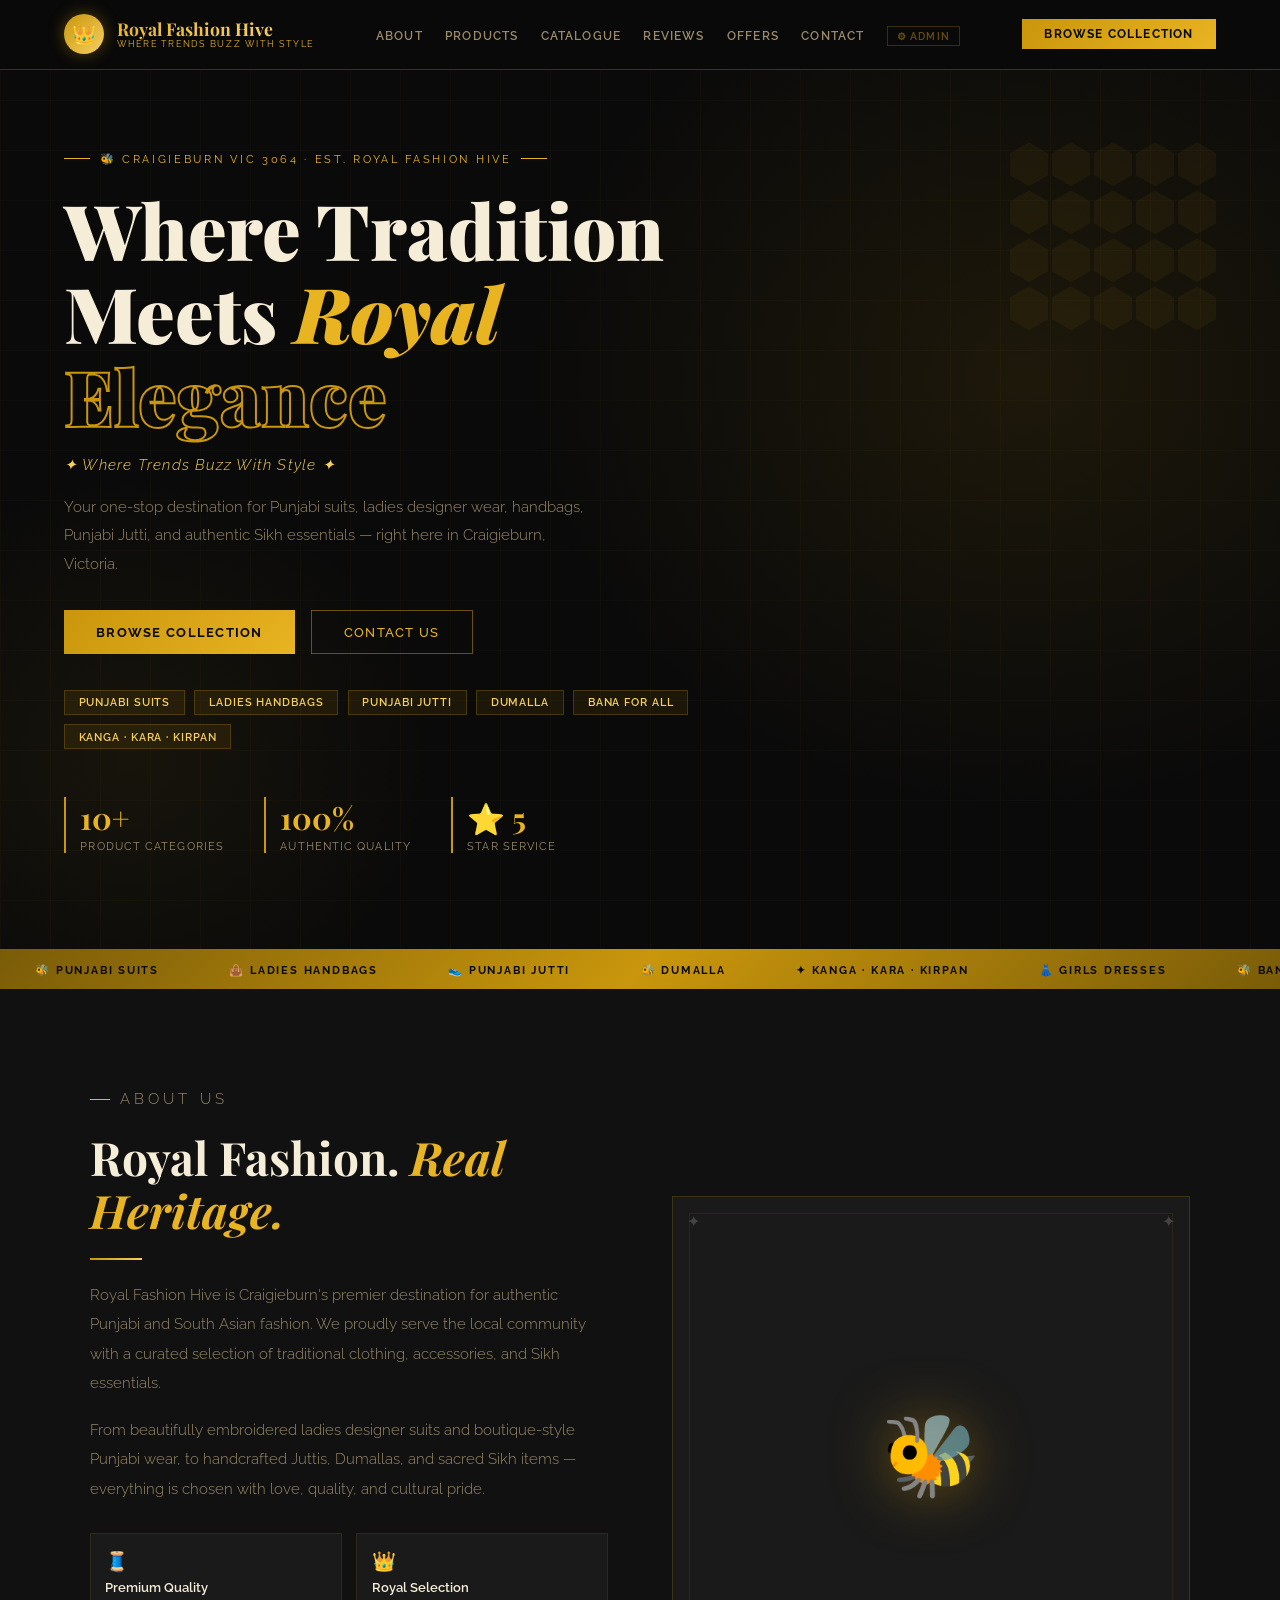
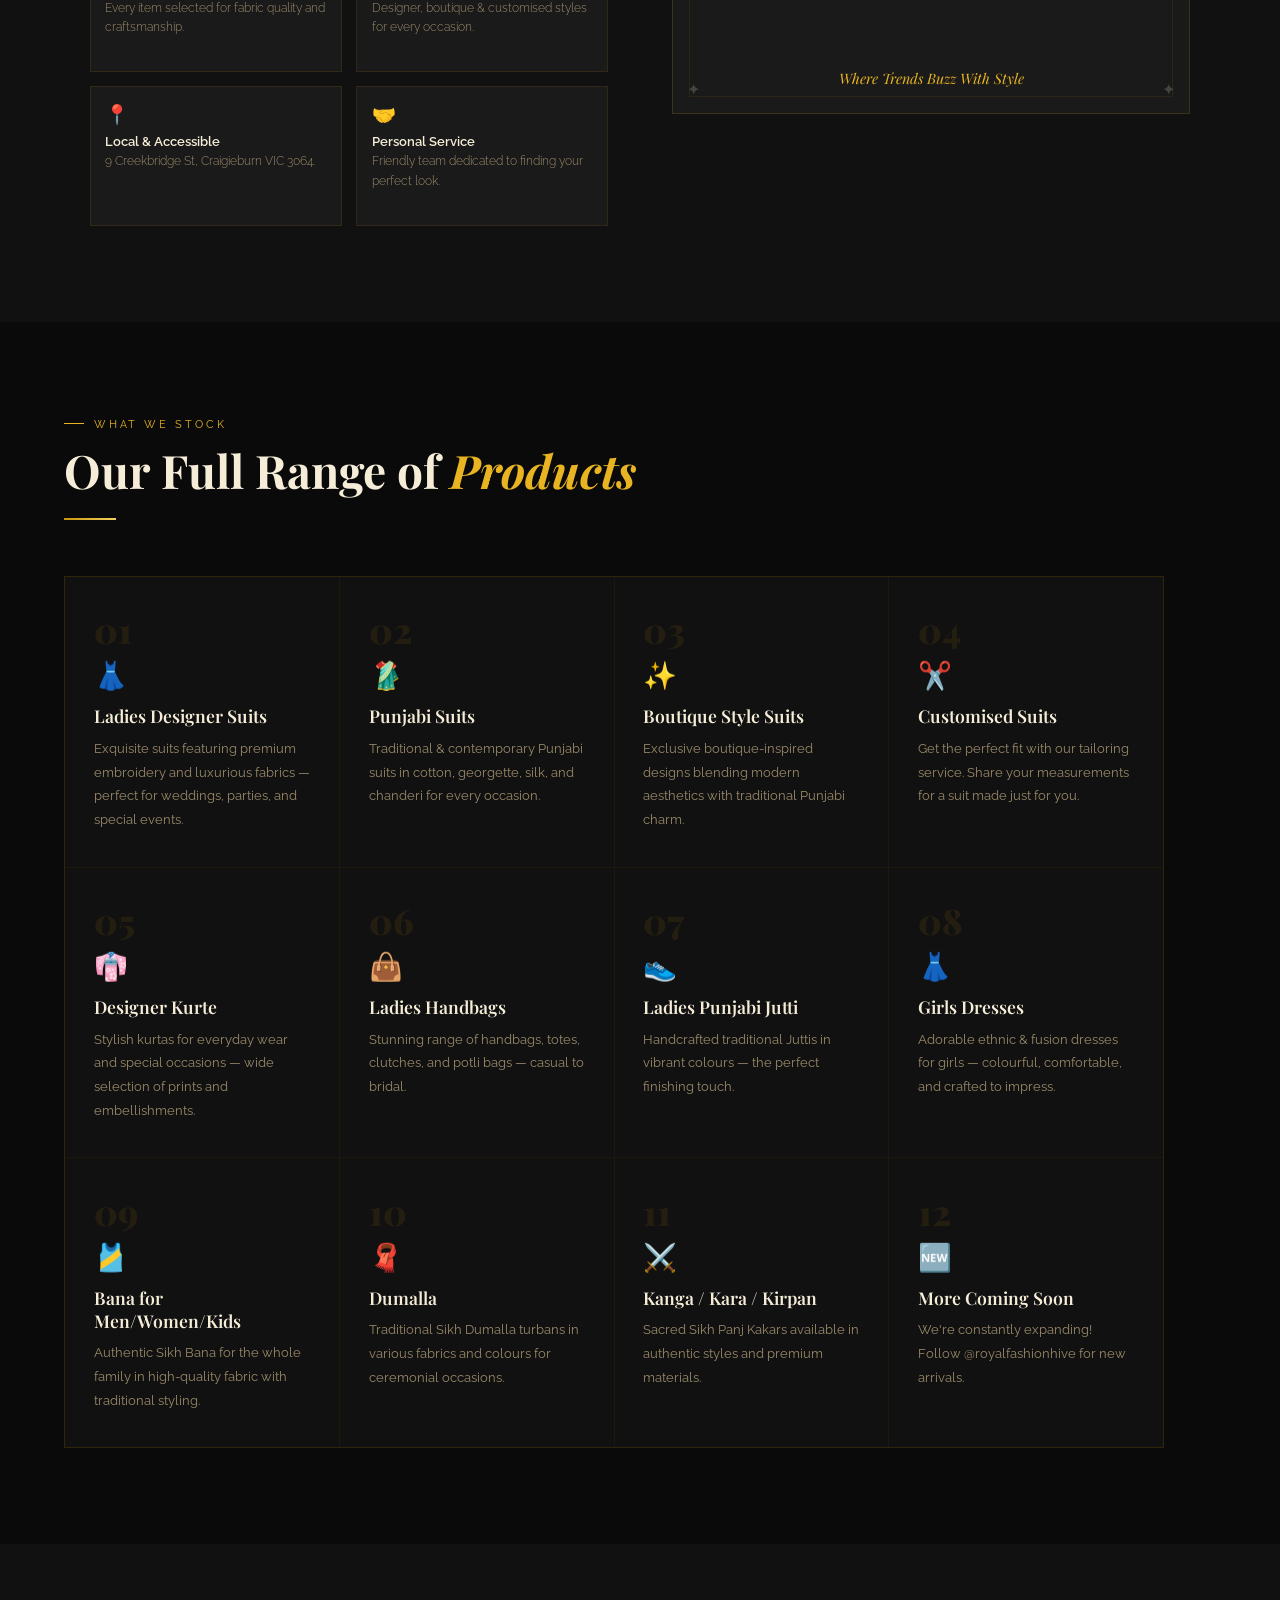
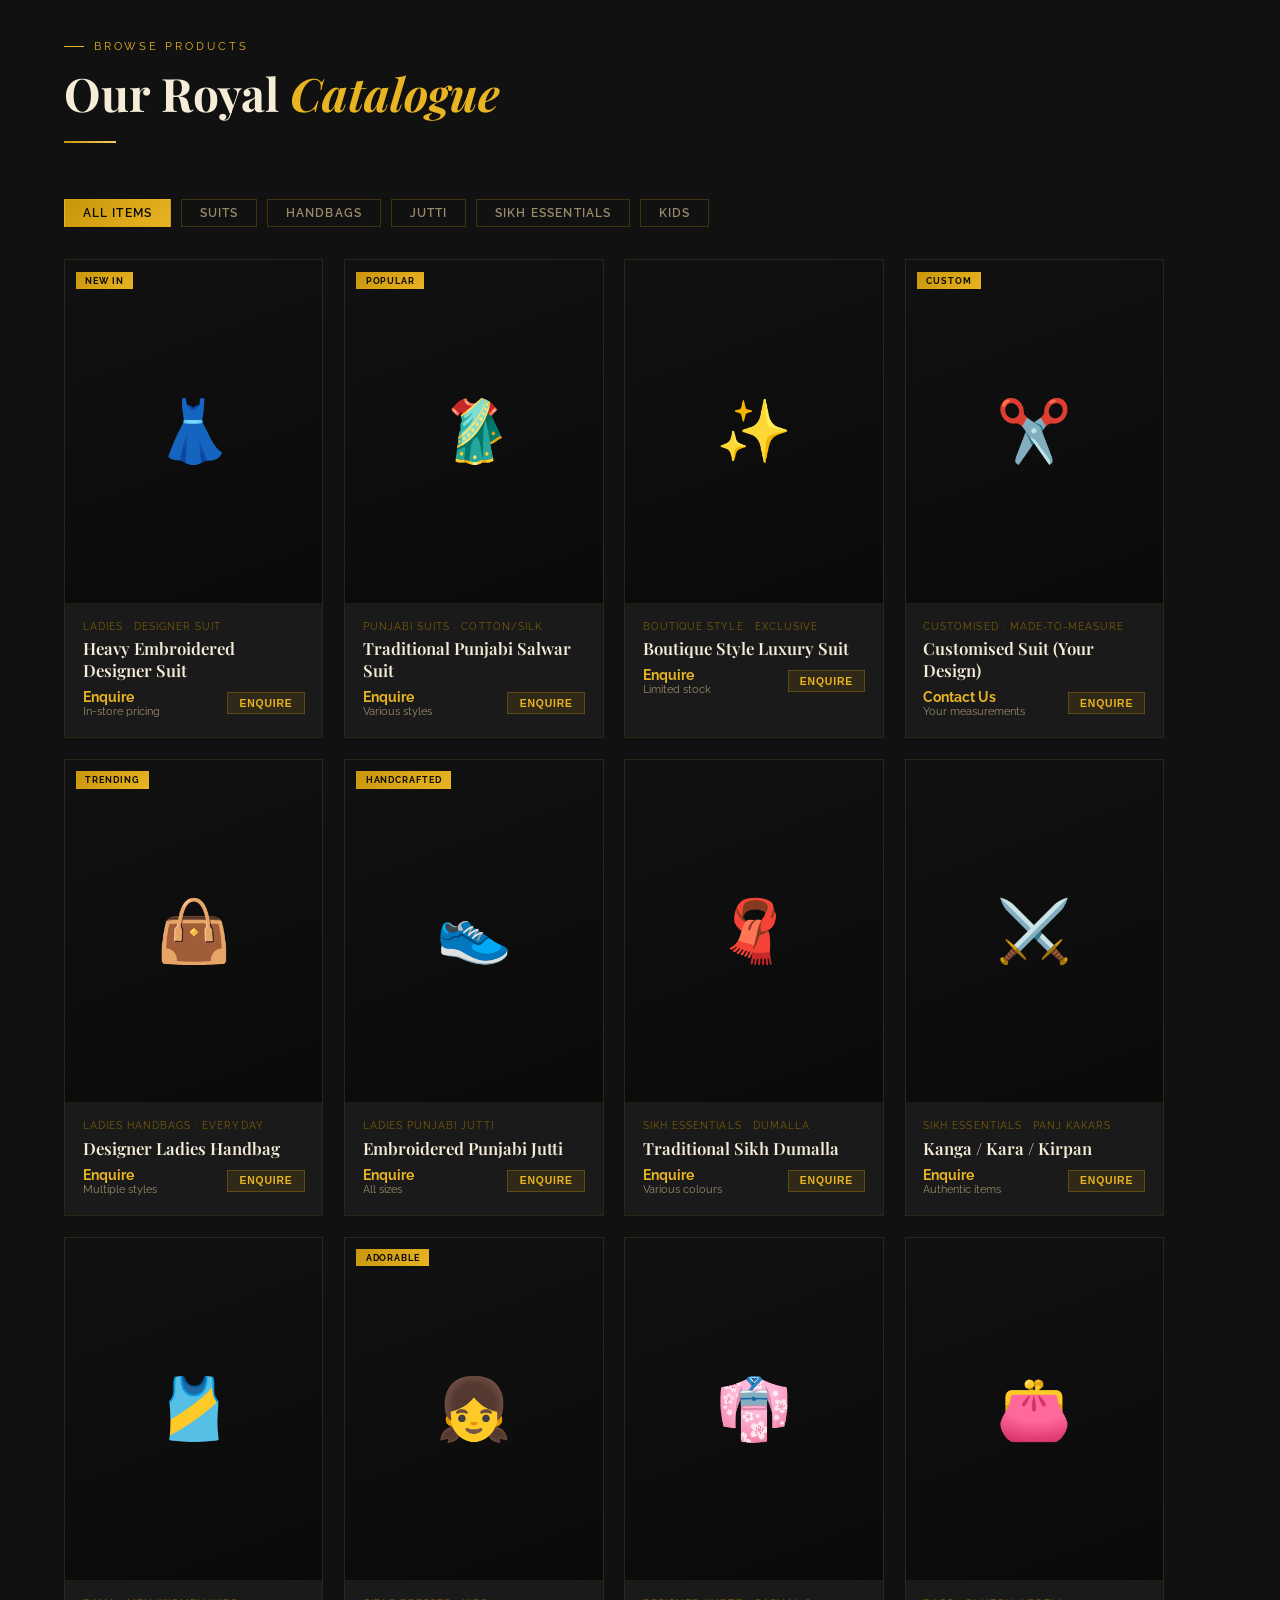
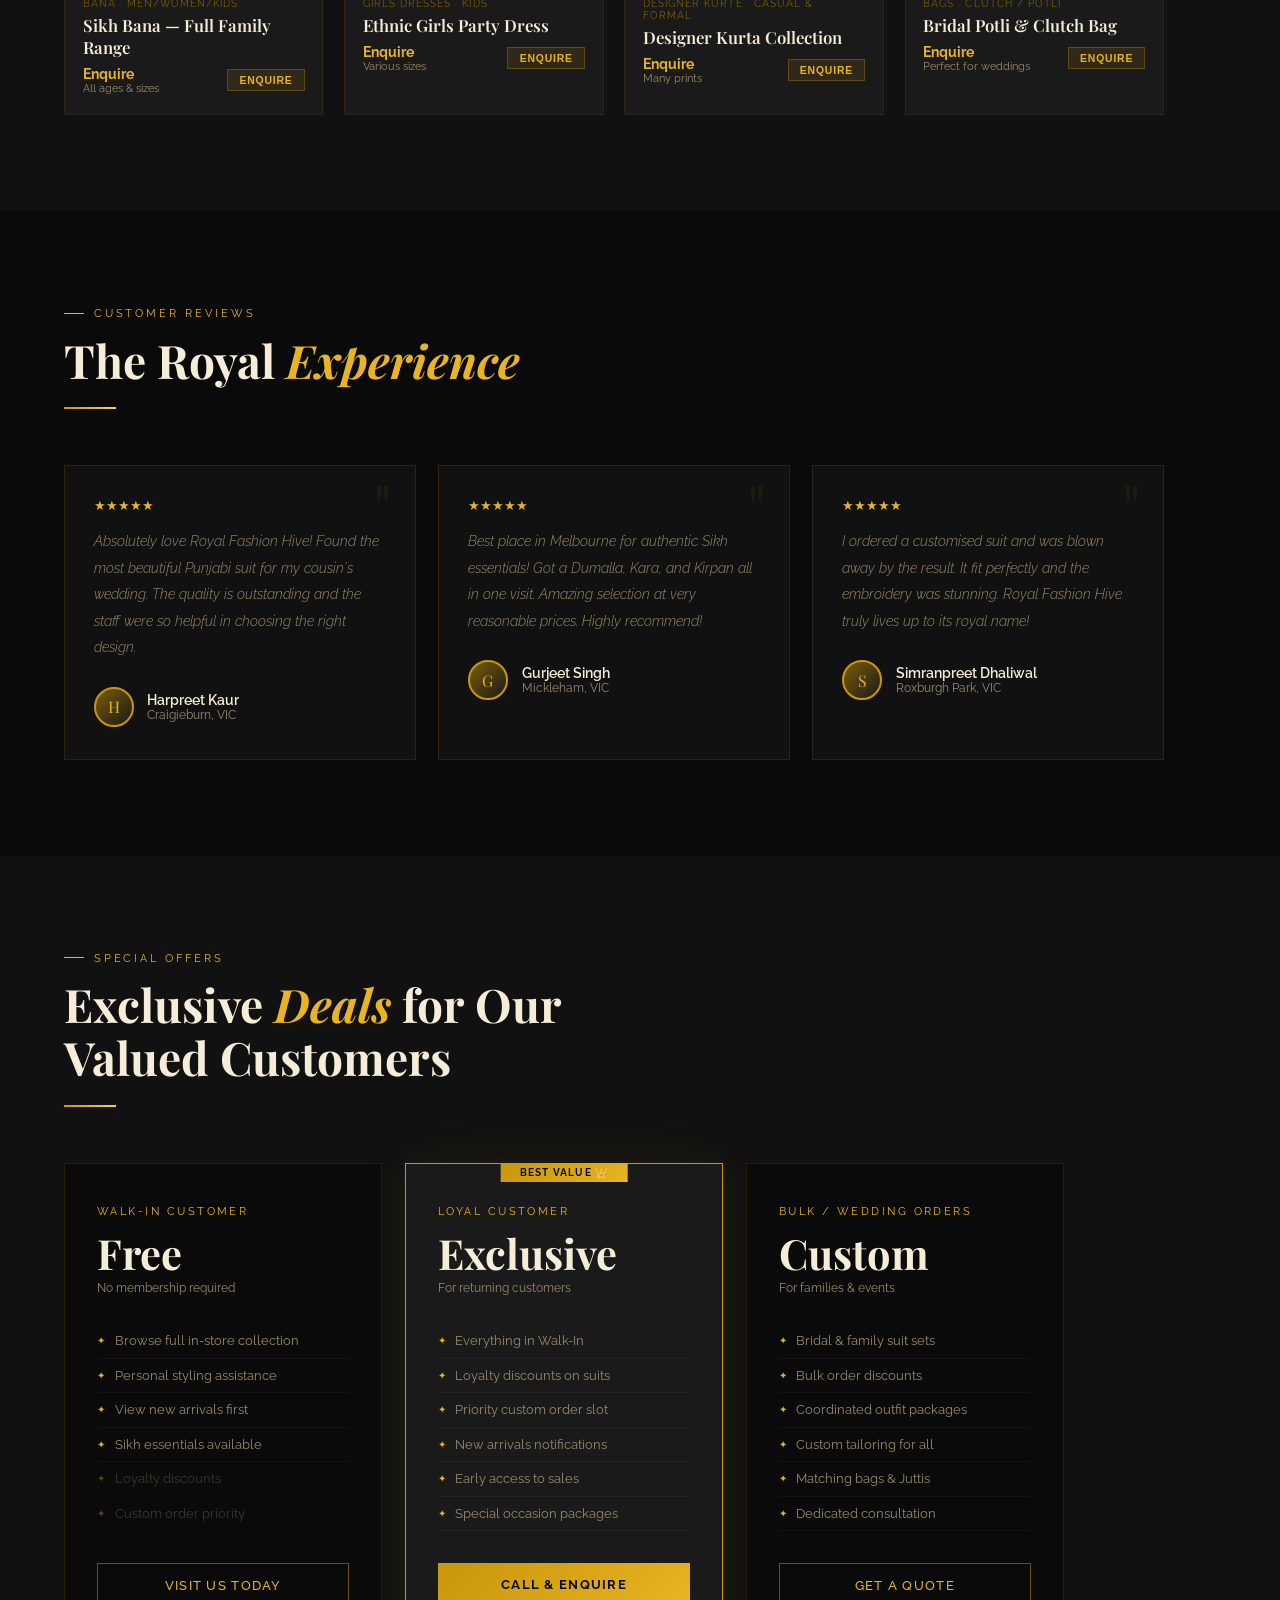
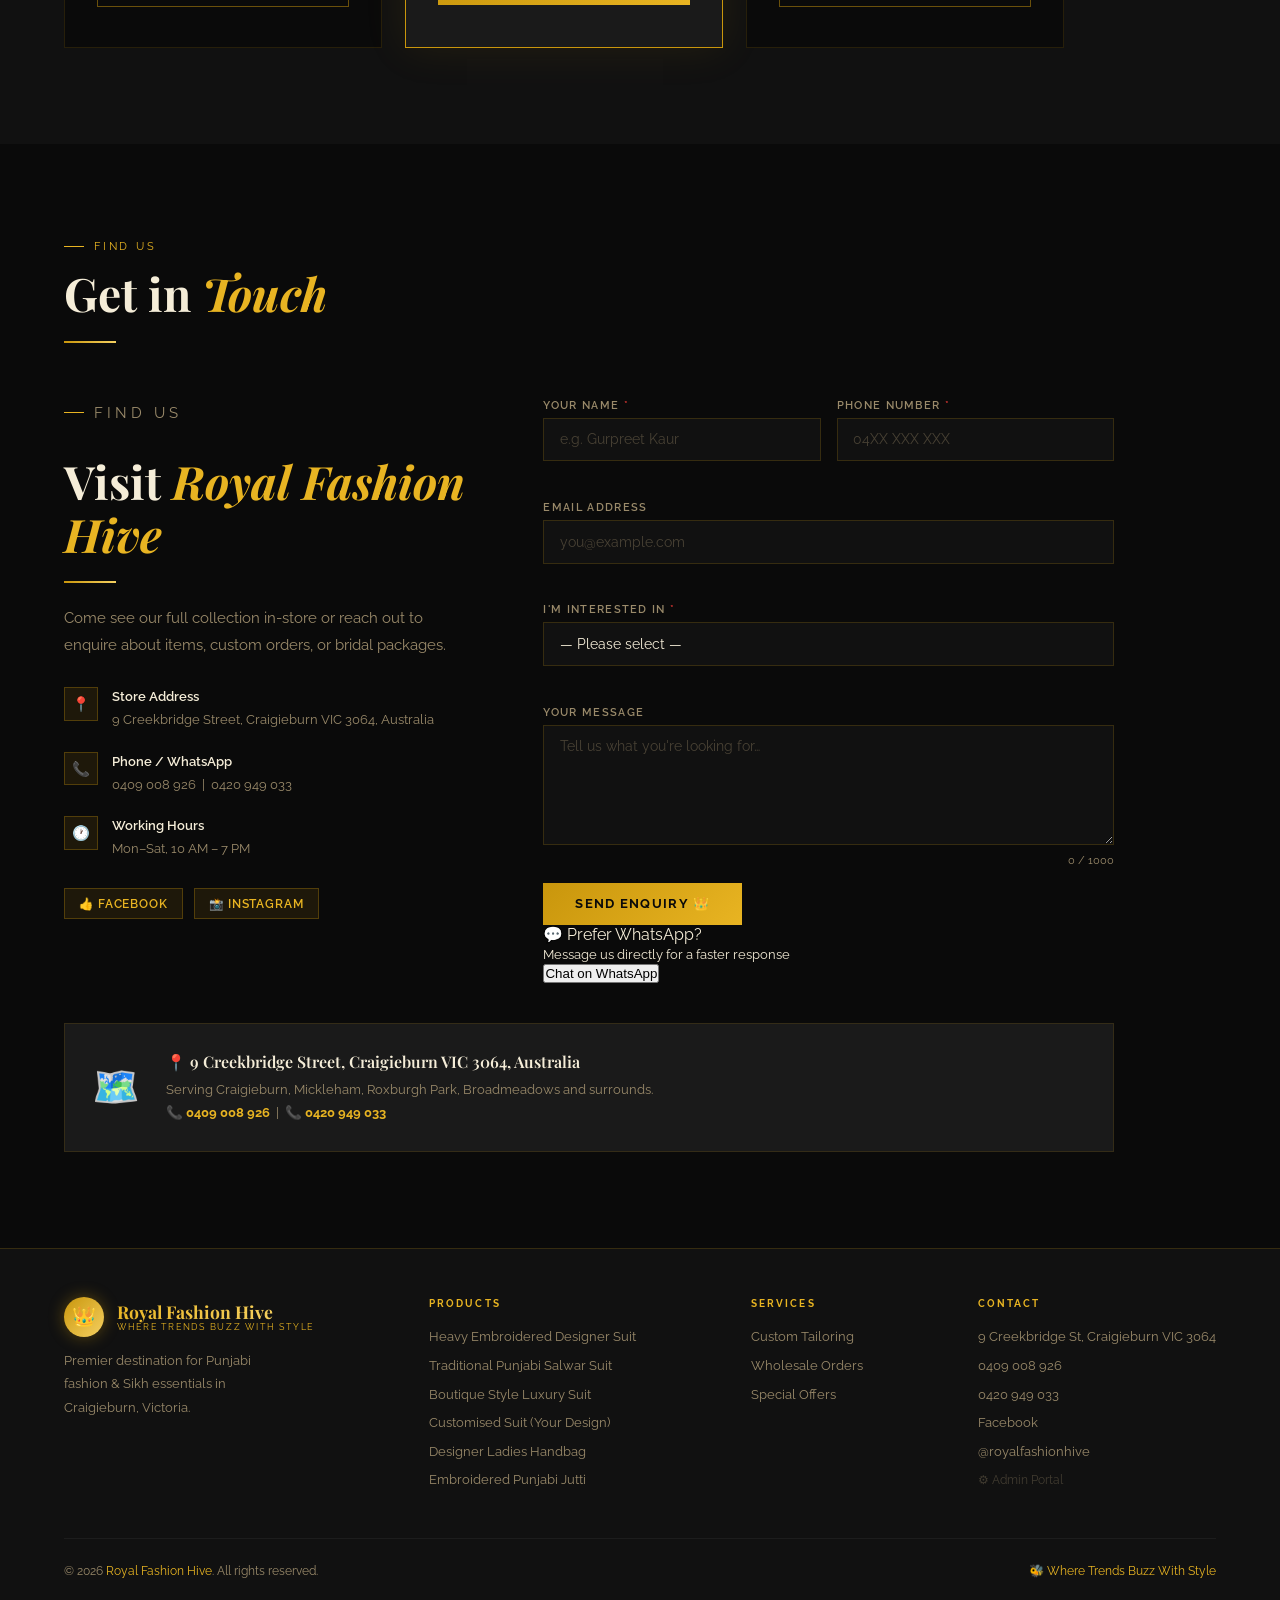
<file: index.html>
<!DOCTYPE html>
<html lang="en">
<head>
  <meta charset="UTF-8"/>
  <meta name="viewport" content="width=device-width, initial-scale=1.0"/>
  <meta name="description" content="Royal Fashion Hive — Punjabi suits, ladies designer wear, handbags, Punjabi Jutti and Sikh essentials in Craigieburn VIC."/>
  <title>Royal Fashion Hive — Where Trends Buzz With Style</title>
  <link href="https://fonts.googleapis.com/css2?family=Playfair+Display:ital,wght@0,400;0,600;0,700;0,900;1,400;1,700&family=Raleway:wght@300;400;500;600;700&display=swap" rel="stylesheet"/>
  <link rel="stylesheet" href="assets/css/style.css"/>
</head>
<body>

<nav id="site-nav"></nav>

<section id="hero">
  <div class="hero-bg"></div>
  <div class="hero-lines"></div>
  <div class="hero-hex">
    <div class="hex"></div><div class="hex"></div><div class="hex"></div><div class="hex"></div><div class="hex"></div>
    <div class="hex"></div><div class="hex"></div><div class="hex"></div><div class="hex"></div><div class="hex"></div>
    <div class="hex"></div><div class="hex"></div><div class="hex"></div><div class="hex"></div><div class="hex"></div>
    <div class="hex"></div><div class="hex"></div><div class="hex"></div><div class="hex"></div><div class="hex"></div>
  </div>
  <div id="hero-content"></div>
</section>

<div class="marquee-strip"><div class="marquee-track" id="marquee-track"></div></div>

<section id="about"><div id="about-content"></div></section>

<section id="services">
  <div class="section-header reveal">
    <p class="section-label">What We Stock</p>
    <h2>Our Full Range of <em>Products</em></h2>
    <div class="divider"></div>
  </div>
  <div id="services-grid"></div>
</section>

<section id="catalogue">
  <div class="section-header reveal">
    <p class="section-label">Browse Products</p>
    <h2>Our Royal <em>Catalogue</em></h2>
    <div class="divider"></div>
  </div>
  <div id="catalogue-filters"></div>
  <div id="catalogue-grid"></div>
</section>

<section id="testimonials">
  <div class="section-header reveal">
    <p class="section-label">Customer Reviews</p>
    <h2>The Royal <em>Experience</em></h2>
    <div class="divider"></div>
  </div>
  <div id="testimonials-grid"></div>
</section>

<section id="pricing">
  <div class="section-header reveal">
    <p class="section-label">Special Offers</p>
    <h2>Exclusive <em>Deals</em> for Our Valued Customers</h2>
    <div class="divider"></div>
  </div>
  <div id="pricing-grid"></div>
</section>

<section id="contact">
  <div class="section-header reveal">
    <p class="section-label">Find Us</p>
    <h2>Get in <em>Touch</em></h2>
    <div class="divider"></div>
  </div>
  <div id="contact-content"></div>
</section>

<footer><div id="footer-content"></div></footer>

<!-- WhatsApp Slider — rendered by main.js -->
<div id="whatsapp-slider"></div>

<script src="assets/js/config.js"></script>
<script src="assets/js/main.js"></script>
</body>
</html>
</file>
<file: assets/css/style.css>
/* =========================================================
   Royal Fashion Hive — Main Site Styles v3.0
   ========================================================= */
:root{--gold:#c9960c;--gold2:#e8b422;--gold3:#f5d060;--bg:#0a0a0a;--bg2:#111111;--bg3:#1a1a1a;--cream:#f5edd8;--muted:#9a8a6a;--gold-dim:#7a5c08;}
*,*::before,*::after{margin:0;padding:0;box-sizing:border-box;}
html{scroll-behavior:smooth;}
body{font-family:'Raleway',sans-serif;background:var(--bg);color:var(--cream);overflow-x:hidden;}

/* ══════════ NAV ══════════ */
#site-nav{position:fixed;top:0;left:0;width:100%;z-index:300;display:flex;align-items:center;justify-content:space-between;flex-wrap:wrap;padding:.9rem 5%;background:rgba(10,10,10,.97);backdrop-filter:blur(20px);border-bottom:1px solid rgba(201,150,12,.3);animation:fadeDown .8s ease both;}
.nav-logo{display:flex;align-items:center;gap:.8rem;}
.nav-logo-img{width:42px;height:42px;border-radius:50%;object-fit:cover;box-shadow:0 0 16px rgba(201,150,12,.4);}
.logo-crown{width:40px;height:40px;flex-shrink:0;background:linear-gradient(135deg,var(--gold),var(--gold3));border-radius:50%;display:flex;align-items:center;justify-content:center;font-size:1.2rem;box-shadow:0 0 16px rgba(201,150,12,.4);}
.logo-text{font-family:'Playfair Display',serif;font-size:1.1rem;font-weight:700;line-height:1.15;}
.logo-text span{display:block;font-size:.55rem;font-weight:400;letter-spacing:.2em;text-transform:uppercase;color:var(--gold2);font-family:'Raleway',sans-serif;}
.logo-text strong{background:linear-gradient(135deg,var(--gold2),var(--gold3));-webkit-background-clip:text;-webkit-text-fill-color:transparent;}
.nav-links{display:flex;gap:1.4rem;list-style:none;align-items:center;}
.nav-links a{font-size:.72rem;font-weight:600;letter-spacing:.1em;text-transform:uppercase;color:var(--muted);text-decoration:none;transition:color .25s;}
.nav-links a:hover{color:var(--gold2);}
/* Admin link in nav — subtle but visible */
.nav-admin-link{color:rgba(201,150,12,.5) !important;font-size:.65rem !important;border:1px solid rgba(201,150,12,.25);padding:.2rem .6rem;transition:all .25s !important;}
.nav-admin-link:hover{color:var(--gold2) !important;border-color:rgba(201,150,12,.6) !important;background:rgba(201,150,12,.07);}
.nav-cta{background:linear-gradient(135deg,var(--gold),var(--gold2));color:var(--bg);border:none;padding:.5rem 1.4rem;font-family:'Raleway',sans-serif;font-size:.74rem;font-weight:700;letter-spacing:.1em;text-transform:uppercase;cursor:pointer;transition:opacity .25s,transform .2s;}
.nav-cta:hover{opacity:.85;transform:translateY(-1px);}
.hamburger{display:none;background:none;border:none;color:var(--cream);font-size:1.5rem;cursor:pointer;padding:.2rem;}

/* ══════════ HERO ══════════ */
#hero{min-height:100vh;display:flex;align-items:center;position:relative;overflow:hidden;padding:9rem 5% 6rem;}
.hero-bg{position:absolute;inset:0;z-index:0;background:radial-gradient(ellipse 60% 70% at 80% 40%,rgba(201,150,12,.1) 0%,transparent 65%),radial-gradient(ellipse 40% 50% at 10% 80%,rgba(232,180,34,.06) 0%,transparent 60%);}
.hero-lines{position:absolute;inset:0;z-index:0;opacity:.03;background-image:linear-gradient(var(--gold) 1px,transparent 1px),linear-gradient(90deg,var(--gold) 1px,transparent 1px);background-size:50px 50px;}
.hero-hex{position:absolute;right:5%;top:15%;z-index:0;display:grid;grid-template-columns:repeat(5,38px);gap:4px;opacity:.06;}
.hex{width:38px;height:44px;background:var(--gold);clip-path:polygon(50% 0%,100% 25%,100% 75%,50% 100%,0% 75%,0% 25%);}
#hero-content{position:relative;z-index:1;max-width:720px;}
.hero-eyebrow{display:inline-flex;align-items:center;gap:.6rem;font-size:.7rem;letter-spacing:.24em;text-transform:uppercase;color:var(--gold2);margin-bottom:1.4rem;animation:fadeUp .9s .2s ease both;}
.hero-eyebrow::before,.hero-eyebrow::after{content:'';display:inline-block;width:26px;height:1px;background:var(--gold2);}
h1{font-family:'Playfair Display',serif;font-size:clamp(2.6rem,6vw,5.2rem);font-weight:900;line-height:1.08;color:var(--cream);animation:fadeUp .9s .35s ease both;}
h1 .gold{color:var(--gold2);font-style:italic;}
h1 .outline{-webkit-text-stroke:2px var(--gold);color:transparent;}
.hero-tagline{margin-top:1.2rem;font-size:.95rem;font-weight:300;font-style:italic;color:var(--gold3);letter-spacing:.08em;animation:fadeUp .9s .45s ease both;}
.hero-sub{margin-top:1.2rem;font-size:.96rem;font-weight:300;line-height:1.85;color:var(--muted);max-width:520px;animation:fadeUp .9s .55s ease both;}
.hero-actions{margin-top:2rem;display:flex;gap:1rem;flex-wrap:wrap;animation:fadeUp .9s .7s ease both;}
.btn-gold{background:linear-gradient(135deg,var(--gold),var(--gold2));color:var(--bg);border:none;padding:.85rem 2rem;font-family:'Raleway',sans-serif;font-size:.8rem;font-weight:700;letter-spacing:.1em;text-transform:uppercase;cursor:pointer;transition:opacity .25s,transform .2s;}
.btn-gold:hover{opacity:.85;transform:translateY(-2px);}
.btn-gold:disabled{opacity:.5;cursor:not-allowed;transform:none;}
.btn-outline{background:transparent;color:var(--gold2);border:1px solid rgba(201,150,12,.5);padding:.85rem 2rem;font-family:'Raleway',sans-serif;font-size:.8rem;font-weight:500;letter-spacing:.1em;text-transform:uppercase;cursor:pointer;transition:all .25s;}
.btn-outline:hover{border-color:var(--gold2);background:rgba(201,150,12,.08);transform:translateY(-2px);}
.hero-products{margin-top:2.2rem;display:flex;gap:.6rem;flex-wrap:wrap;animation:fadeUp .9s .85s ease both;}
.prod-tag{background:rgba(201,150,12,.1);border:1px solid rgba(201,150,12,.25);color:var(--gold3);font-size:.7rem;font-weight:600;letter-spacing:.08em;padding:.28rem .85rem;text-transform:uppercase;}
.hero-stats{margin-top:3rem;display:flex;gap:2.5rem;flex-wrap:wrap;animation:fadeUp .9s 1s ease both;}
.stat{border-left:2px solid var(--gold);padding-left:.9rem;}
.stat-num{font-family:'Playfair Display',serif;font-size:1.9rem;font-weight:700;color:var(--gold2);}
.stat-label{font-size:.68rem;letter-spacing:.1em;text-transform:uppercase;color:var(--muted);margin-top:.1rem;}

/* ══════════ MARQUEE ══════════ */
.marquee-strip{background:linear-gradient(135deg,#7a5c08,var(--gold),#7a5c08);padding:.65rem 0;overflow:hidden;white-space:nowrap;}
.marquee-track{display:inline-flex;animation:marquee 22s linear infinite;}
.marquee-item{font-size:.7rem;font-weight:700;letter-spacing:.16em;text-transform:uppercase;color:var(--bg);padding:0 2.2rem;display:inline-flex;align-items:center;}

/* ══════════ SECTIONS ══════════ */
section{padding:6rem 5%;}
#about{background:var(--bg2);}#services{background:var(--bg);}#catalogue{background:var(--bg2);}
#testimonials{background:var(--bg);}#pricing{background:var(--bg2);}#contact{background:var(--bg);}
.section-label{font-size:.66rem;letter-spacing:.28em;text-transform:uppercase;color:var(--gold2);margin-bottom:.9rem;display:flex;align-items:center;gap:.6rem;}
.section-label::before{content:'';display:inline-block;width:20px;height:1px;background:var(--gold2);}
h2{font-family:'Playfair Display',serif;font-size:clamp(1.8rem,3.6vw,3rem);font-weight:700;line-height:1.15;color:var(--cream);}
h2 em{font-style:italic;color:var(--gold2);}
.divider{width:52px;height:2px;background:linear-gradient(90deg,var(--gold),var(--gold3));margin:1.3rem 0;}
.section-header{max-width:600px;margin-bottom:3.5rem;}

/* ══════════ ABOUT ══════════ */
.about-grid{display:grid;grid-template-columns:1fr 1fr;gap:4rem;align-items:center;max-width:1100px;margin:0 auto;}
.about-text p{font-size:.94rem;font-weight:300;line-height:1.95;color:var(--muted);margin-bottom:1.1rem;}
.about-visual{position:relative;aspect-ratio:1;display:flex;align-items:center;justify-content:center;background:var(--bg3);border:1px solid rgba(201,150,12,.2);}
.about-visual::before{content:'';position:absolute;inset:16px;border:1px solid rgba(201,150,12,.1);}
.about-logo-big{font-size:5rem;filter:drop-shadow(0 0 28px rgba(201,150,12,.5));}
.about-tagline-big{position:absolute;bottom:1.6rem;left:0;right:0;text-align:center;font-family:'Playfair Display',serif;font-style:italic;font-size:.9rem;color:var(--gold2);}
.about-corner{position:absolute;font-size:1rem;opacity:.2;}
.about-corner.tl{top:.9rem;left:.9rem;}.about-corner.tr{top:.9rem;right:.9rem;}
.about-corner.bl{bottom:.9rem;left:.9rem;}.about-corner.br{bottom:.9rem;right:.9rem;}
.values-grid{display:grid;grid-template-columns:1fr 1fr;gap:.9rem;margin-top:1.8rem;}
.value-card{background:var(--bg3);border:1px solid rgba(201,150,12,.12);padding:1rem .9rem;transition:border-color .3s;}
.value-card:hover{border-color:rgba(201,150,12,.4);}
.value-card .icon{font-size:1.2rem;margin-bottom:.4rem;}
.value-card strong{display:block;color:var(--cream);font-size:.84rem;margin-bottom:.22rem;font-weight:600;}
.value-card p{font-size:.76rem;color:var(--muted);line-height:1.6;}

/* ══════════ SERVICES ══════════ */
#services-grid{display:grid;grid-template-columns:repeat(auto-fit,minmax(220px,1fr));gap:1px;background:rgba(201,150,12,.1);max-width:1100px;border:1px solid rgba(201,150,12,.1);}
.service-card{background:var(--bg2);padding:2.2rem 1.8rem;position:relative;overflow:hidden;transition:background .3s,transform .3s;}
.service-card::after{content:'';position:absolute;top:0;left:0;width:3px;height:0;background:linear-gradient(180deg,var(--gold),var(--gold3));transition:height .4s ease;}
.service-card:hover{background:var(--bg3);transform:translateY(-3px);}
.service-card:hover::after{height:100%;}
.service-num{font-family:'Playfair Display',serif;font-size:2.2rem;font-weight:900;color:rgba(201,150,12,.1);line-height:1;margin-bottom:.75rem;}
.service-icon{font-size:1.7rem;margin-bottom:.75rem;}
.service-card h3{font-family:'Playfair Display',serif;font-size:1.1rem;font-weight:600;color:var(--cream);margin-bottom:.6rem;}
.service-card p{font-size:.82rem;color:var(--muted);line-height:1.8;}

/* ══════════ CATALOGUE ══════════ */
#catalogue-filters{display:flex;gap:.65rem;margin-bottom:2rem;flex-wrap:wrap;}
.filter-btn{background:transparent;border:1px solid rgba(201,150,12,.25);color:var(--muted);padding:.4rem 1.1rem;font-family:'Raleway',sans-serif;font-size:.72rem;font-weight:600;letter-spacing:.1em;text-transform:uppercase;cursor:pointer;transition:all .25s;}
.filter-btn.active,.filter-btn:hover{background:linear-gradient(135deg,var(--gold),var(--gold2));border-color:transparent;color:var(--bg);}
#catalogue-grid{display:grid;grid-template-columns:repeat(auto-fill,minmax(210px,1fr));gap:1.3rem;max-width:1100px;}
.product-card{background:var(--bg3);border:1px solid rgba(201,150,12,.1);transition:border-color .3s,transform .3s;cursor:pointer;overflow:hidden;}
.product-card:hover{border-color:rgba(201,150,12,.5);transform:translateY(-5px);}
.product-img{aspect-ratio:3/4;background:linear-gradient(160deg,var(--bg2),var(--bg));display:flex;align-items:center;justify-content:center;font-size:3.8rem;position:relative;border-bottom:1px solid rgba(201,150,12,.08);overflow:hidden;}
.product-img img{width:100%;height:100%;object-fit:cover;}
.product-badge{position:absolute;top:.7rem;left:.7rem;background:linear-gradient(135deg,var(--gold),var(--gold2));color:var(--bg);font-size:.58rem;font-weight:700;letter-spacing:.1em;text-transform:uppercase;padding:.2rem .58rem;}
.product-info{padding:1rem 1.1rem 1.25rem;}
.product-info .cat{font-size:.65rem;letter-spacing:.1em;text-transform:uppercase;color:var(--gold-dim);margin-bottom:.35rem;}
.product-info h4{font-family:'Playfair Display',serif;font-size:1.05rem;font-weight:600;color:var(--cream);margin-bottom:.5rem;}
.product-footer{display:flex;align-items:center;justify-content:space-between;}
.price{font-size:.88rem;color:var(--gold2);font-weight:700;}
.price-note{font-size:.66rem;color:var(--muted);}
.enquire-btn{background:rgba(201,150,12,.12);border:1px solid rgba(201,150,12,.3);color:var(--gold2);font-size:.65rem;font-weight:700;letter-spacing:.08em;text-transform:uppercase;padding:.28rem .7rem;cursor:pointer;transition:all .25s;}
.enquire-btn:hover{background:var(--gold);border-color:var(--gold);color:var(--bg);}

/* ══════════ TESTIMONIALS ══════════ */
#testimonials-grid{display:grid;grid-template-columns:repeat(auto-fit,minmax(280px,1fr));gap:1.4rem;max-width:1100px;}
.testimonial-card{background:var(--bg2);border:1px solid rgba(201,150,12,.14);padding:2rem 1.8rem;position:relative;}
.testimonial-card::before{content:'"';position:absolute;top:.5rem;right:1.4rem;font-family:'Playfair Display',serif;font-size:4rem;color:rgba(201,150,12,.08);line-height:1;}
.stars{color:var(--gold2);font-size:.82rem;margin-bottom:.9rem;}
.testimonial-card p{font-size:.9rem;font-weight:300;line-height:1.85;color:var(--muted);font-style:italic;margin-bottom:1.6rem;}
.testimonial-author{display:flex;align-items:center;gap:.85rem;}
.author-avatar{width:40px;height:40px;border-radius:50%;background:linear-gradient(135deg,var(--gold-dim),var(--bg3));border:2px solid var(--gold);display:flex;align-items:center;justify-content:center;font-family:'Playfair Display',serif;font-size:1rem;color:var(--gold2);}
.author-name{font-size:.88rem;color:var(--cream);font-weight:600;}
.author-role{font-size:.72rem;color:var(--muted);}

/* ══════════ PRICING ══════════ */
#pricing-grid{display:grid;grid-template-columns:repeat(auto-fit,minmax(260px,1fr));gap:1.4rem;max-width:1000px;}
.pricing-card{background:var(--bg);border:1px solid rgba(201,150,12,.15);padding:2.5rem 2rem;position:relative;transition:transform .3s;}
.pricing-card:hover{transform:translateY(-5px);}
.pricing-card.featured{border-color:var(--gold);background:var(--bg3);box-shadow:0 0 40px rgba(201,150,12,.1);}
.featured-tag{position:absolute;top:-1px;left:50%;transform:translateX(-50%);background:linear-gradient(135deg,var(--gold),var(--gold2));color:var(--bg);font-size:.62rem;font-weight:700;letter-spacing:.12em;text-transform:uppercase;padding:.26rem 1.2rem;white-space:nowrap;}
.plan-name{font-size:.7rem;letter-spacing:.22em;text-transform:uppercase;color:var(--gold2);margin-bottom:.9rem;}
.plan-price{font-family:'Playfair Display',serif;font-size:2.6rem;font-weight:700;color:var(--cream);line-height:1;}
.plan-period{font-size:.78rem;color:var(--muted);margin-top:.4rem;margin-bottom:1.8rem;}
.plan-features{list-style:none;margin-bottom:2rem;}
.plan-features li{font-size:.83rem;color:var(--muted);padding:.58rem 0;border-bottom:1px solid rgba(255,255,255,.04);display:flex;align-items:center;gap:.6rem;}
.plan-features li .chk{color:var(--gold2);font-size:.6rem;}
.plan-features li.off{opacity:.35;}

/* ══════════ CONTACT ══════════ */
.contact-grid{display:grid;grid-template-columns:1fr 1.4fr;gap:4.5rem;align-items:start;max-width:1050px;}
.contact-info p{font-size:.92rem;color:var(--muted);line-height:1.85;margin-bottom:1.8rem;}
.contact-detail{display:flex;align-items:flex-start;gap:.9rem;margin-bottom:1.3rem;}
.detail-icon{width:2.1rem;height:2.1rem;flex-shrink:0;background:rgba(201,150,12,.1);border:1px solid rgba(201,150,12,.3);display:flex;align-items:center;justify-content:center;font-size:.9rem;}
.detail-text{font-size:.84rem;color:var(--muted);line-height:1.6;}
.detail-text strong{display:block;color:var(--cream);font-size:.8rem;margin-bottom:.1rem;font-weight:600;}
.social-row{display:flex;gap:.7rem;margin-top:1.8rem;flex-wrap:wrap;}
.social-btn{display:flex;align-items:center;gap:.4rem;background:rgba(201,150,12,.1);border:1px solid rgba(201,150,12,.3);color:var(--gold2);font-size:.72rem;font-weight:600;letter-spacing:.07em;text-transform:uppercase;padding:.45rem .9rem;cursor:pointer;transition:all .25s;text-decoration:none;}
.social-btn:hover{background:var(--gold);border-color:var(--gold);color:var(--bg);}
.contact-form{display:flex;flex-direction:column;gap:1rem;}
.form-row{display:grid;grid-template-columns:1fr 1fr;gap:1rem;}
.form-group{display:flex;flex-direction:column;gap:.38rem;}
.form-group label{font-size:.68rem;letter-spacing:.12em;text-transform:uppercase;color:var(--muted);font-weight:600;}
.req{color:#e53935;}
.form-group input,.form-group textarea,.form-group select{background:var(--bg2);border:1px solid rgba(201,150,12,.2);color:var(--cream);padding:.8rem .95rem;font-family:'Raleway',sans-serif;font-size:.88rem;outline:none;transition:border-color .25s;appearance:none;}
.form-group input::placeholder,.form-group textarea::placeholder{color:rgba(154,138,106,.4);}
.form-group input:focus,.form-group textarea:focus,.form-group select:focus{border-color:var(--gold);}
.form-group textarea{height:120px;resize:vertical;}
.form-group select option{background:var(--bg2);}
.field-error{font-size:.72rem;color:#e53935;min-height:.9rem;margin-top:.2rem;}
.char-count{font-size:.68rem;color:var(--muted);text-align:right;margin-top:.2rem;}
.form-submit-row{display:flex;align-items:center;gap:1rem;flex-wrap:wrap;}
.form-success{font-size:.84rem;color:#43a047;display:flex;align-items:center;gap:.4rem;}
.form-error-msg{font-size:.82rem;color:#e53935;display:flex;align-items:center;gap:.4rem;}
.location-strip{background:var(--bg3);border:1px solid rgba(201,150,12,.15);padding:1.7rem;display:flex;align-items:center;gap:1.6rem;max-width:1050px;margin-top:2.5rem;flex-wrap:wrap;}
.location-map-icon{font-size:2.4rem;flex-shrink:0;}
.location-details h4{font-family:'Playfair Display',serif;font-size:1rem;font-weight:600;color:var(--cream);margin-bottom:.35rem;}
.location-details p{font-size:.84rem;color:var(--muted);line-height:1.7;}

/* ══════════ FOOTER ══════════ */
footer{background:var(--bg2);border-top:1px solid rgba(201,150,12,.2);padding:3rem 5% 2rem;}
.footer-top{display:flex;justify-content:space-between;flex-wrap:wrap;gap:2.5rem;margin-bottom:2.5rem;}
.footer-brand p{font-size:.82rem;color:var(--muted);max-width:230px;margin-top:.75rem;line-height:1.8;}
.footer-col h4{font-size:.65rem;letter-spacing:.2em;text-transform:uppercase;color:var(--gold2);margin-bottom:1.1rem;}
.footer-col ul{list-style:none;}
.footer-col li{margin-bottom:.6rem;}
.footer-col a{font-size:.82rem;color:var(--muted);text-decoration:none;transition:color .25s;}
.footer-col a:hover{color:var(--cream);}
.footer-bottom{border-top:1px solid rgba(255,255,255,.05);padding-top:1.6rem;display:flex;justify-content:space-between;align-items:center;flex-wrap:wrap;gap:1rem;}
.footer-bottom p{font-size:.76rem;color:var(--muted);}
.footer-bottom .gold{color:var(--gold2);}

/* ══════════ WHATSAPP SLIDER ══════════ */
#whatsapp-slider{position:fixed;bottom:2rem;right:1.8rem;z-index:500;display:flex;flex-direction:column;align-items:flex-end;gap:.6rem;}
.wa-bubble{width:58px;height:58px;background:linear-gradient(135deg,#1a8f3c,#25d366);border-radius:50%;display:flex;align-items:center;justify-content:center;cursor:pointer;box-shadow:0 4px 24px rgba(37,211,102,.45);transition:transform .25s,box-shadow .25s;flex-shrink:0;}
.wa-bubble:hover{transform:scale(1.08);box-shadow:0 6px 32px rgba(37,211,102,.6);}
.wa-bubble svg{flex-shrink:0;}
/* Pulse ring */
.wa-bubble::after{content:'';position:absolute;width:58px;height:58px;border-radius:50%;border:2px solid rgba(37,211,102,.4);animation:wa-pulse 2.2s ease-out infinite;}
@keyframes wa-pulse{0%{transform:scale(1);opacity:.8}70%{transform:scale(1.55);opacity:0}100%{opacity:0}}
.wa-panel{background:#fff;border-radius:12px;width:300px;overflow:hidden;box-shadow:0 12px 50px rgba(0,0,0,.35);transform:scale(.85) translateY(10px);transform-origin:bottom right;opacity:0;pointer-events:none;transition:transform .3s cubic-bezier(.34,1.56,.64,1),opacity .25s;}
.wa-panel.open{transform:scale(1) translateY(0);opacity:1;pointer-events:auto;}
.wa-panel-header{background:linear-gradient(135deg,#1a8f3c,#128c4a);padding:1rem 1.1rem;display:flex;align-items:center;gap:.8rem;color:#fff;}
.wa-avatar{width:38px;height:38px;border-radius:50%;background:rgba(255,255,255,.2);display:flex;align-items:center;justify-content:center;font-size:1.1rem;flex-shrink:0;}
.wa-name{font-size:.88rem;font-weight:700;font-family:'Raleway',sans-serif;}
.wa-status{font-size:.7rem;opacity:.85;margin-top:.1rem;}
.wa-close{margin-left:auto;background:none;border:none;color:rgba(255,255,255,.7);cursor:pointer;font-size:1rem;padding:.2rem;flex-shrink:0;}
.wa-close:hover{color:#fff;}
.wa-chat-body{background:#ece5dd;padding:1.2rem;min-height:90px;}
.wa-msg{background:#fff;border-radius:0 10px 10px 10px;padding:.8rem 1rem;font-size:.84rem;line-height:1.65;color:#333;font-family:'Raleway',sans-serif;box-shadow:0 1px 2px rgba(0,0,0,.1);position:relative;}
.wa-msg::before{content:'';position:absolute;left:-8px;top:0;border:8px solid transparent;border-right-color:#fff;border-top:0;}
.wa-start-btn{display:block;background:linear-gradient(135deg,#1a8f3c,#25d366);color:#fff;text-align:center;padding:1rem;font-size:.84rem;font-weight:700;font-family:'Raleway',sans-serif;letter-spacing:.05em;text-decoration:none;transition:opacity .25s;}
.wa-start-btn:hover{opacity:.9;}

/* ══════════ ANIMATIONS ══════════ */
@keyframes fadeDown{from{opacity:0;transform:translateY(-16px)}to{opacity:1;transform:none}}
@keyframes fadeUp{from{opacity:0;transform:translateY(22px)}to{opacity:1;transform:none}}
@keyframes marquee{from{transform:translateX(0)}to{transform:translateX(-50%)}}
.reveal{opacity:0;transform:translateY(24px);transition:opacity .75s ease,transform .75s ease;}
.reveal.visible{opacity:1;transform:none;}

/* ══════════ RESPONSIVE ══════════ */
@media(max-width:900px){
  .nav-links{display:none;flex-direction:column;gap:0;position:absolute;top:100%;left:0;width:100%;background:rgba(10,10,10,.98);padding:1rem 5%;border-bottom:1px solid rgba(201,150,12,.2);}
  .nav-links.open{display:flex;}
  .nav-links li{border-bottom:1px solid rgba(201,150,12,.08);}
  .nav-links a{display:block;padding:.75rem 0;font-size:.82rem;}
  .nav-admin-link{padding:.75rem 0 !important;border:none !important;background:none !important;font-size:.75rem !important;}
  .hamburger{display:block;}
  .hero-hex{display:none;}
  .about-grid{grid-template-columns:1fr;gap:2.5rem;}
  .about-visual{max-width:350px;margin:0 auto;}
  .values-grid{grid-template-columns:1fr 1fr;}
  .contact-grid{grid-template-columns:1fr;gap:3rem;}
  .form-row{grid-template-columns:1fr 1fr;}
}
@media(max-width:600px){
  #site-nav{padding:.8rem 4%;}
  .logo-text{font-size:.9rem;}.logo-text span{font-size:.48rem;}
  .logo-crown,.nav-logo-img{width:32px;height:32px;font-size:.95rem;}
  .nav-cta{display:none;}
  section{padding:4rem 4%;}
  #hero{padding:7.5rem 4% 4rem;}
  h1{font-size:clamp(2rem,8vw,2.8rem);}
  h1 .outline{-webkit-text-stroke:1.5px var(--gold);}
  .hero-actions{flex-direction:column;align-items:stretch;}
  .btn-gold,.btn-outline{width:100%;text-align:center;}
  .hero-stats{gap:1.5rem;}.stat-num{font-size:1.5rem;}
  #services-grid{grid-template-columns:1fr;}
  #catalogue-grid{grid-template-columns:repeat(auto-fill,minmax(155px,1fr));gap:.9rem;}
  #testimonials-grid{grid-template-columns:1fr;}
  #pricing-grid{grid-template-columns:1fr;}
  .values-grid{grid-template-columns:1fr;}
  .form-row{grid-template-columns:1fr;}
  .location-strip{flex-direction:column;}
  .footer-top{flex-direction:column;gap:1.8rem;}
  .footer-bottom{flex-direction:column;text-align:center;gap:.5rem;}
  .wa-panel{width:260px;}
  #whatsapp-slider{bottom:1.2rem;right:1.2rem;}
  .form-submit-row{flex-direction:column;align-items:flex-start;}
}
@media(min-width:1400px){
  section{padding:8rem 8%;}
  #site-nav{padding:1rem 8%;}
  #hero{padding:10rem 8% 7rem;}
}
</file>
